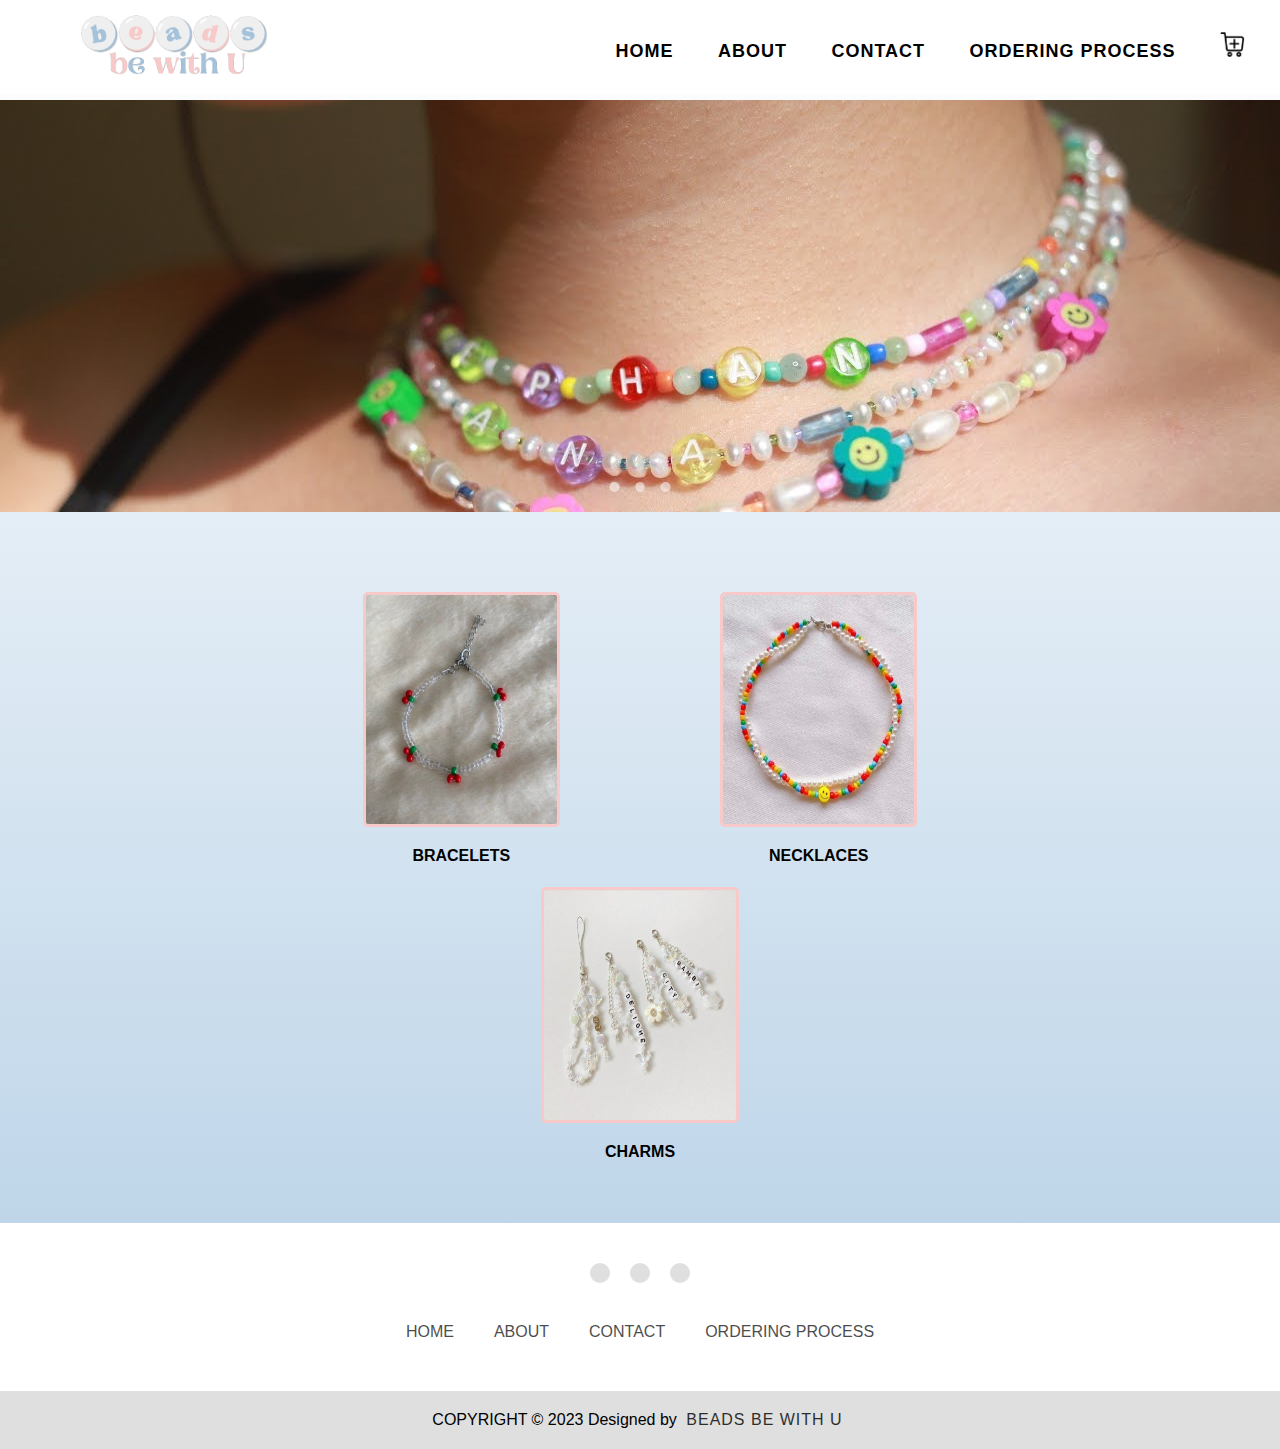
<file: index.html>
<!DOCTYPE html>
<html>
    <head>
        <meta name="viewport" content="width=device-width, initial-scale=1.0">
        <title>Beads Be with U</title>
        <link rel="icon" href="images/BU LOGO.png">
        <link rel="stylesheet" href="styles/style.css">
        <link rel="stylesheet" href="styles/navigation.css">
        <link rel="stylesheet" href="https://cdnjs.cloudflare.com/ajax/libs/font-awesome/6.4.0/css/all.min.css" 
        integrity="sha512-iecdLmaskl7CVkqkXNQ/ZH/XLlvWZOJyj7Yy7tcenmpD1ypASozpmT/E0iPtmFIB46ZmdtAc9eNBvH0H/ZpiBw==" 
        crossorigin="anonymous" referrerpolicy="no-referrer" />
        <script src="https://code.jquery.com/jquery-3.4.1.js"></script>
        <!--Script for Responsive Hamburger-->
        <script>
            $(document).ready(function(){
                $('#icon').click(function(){
                    $('ul').toggleClass('show');
                });
            });
        </script>
    </head>
    <body>
        <div class="bg-gradient">
        <section class="header">
            <nav>
                <!--Navbar-->
                    <div class="nav-container">
                        <div class="logo">
                            <a href="index.html"><img src="images/logo.png" class="center"></a>
                        </div>                        
                        <!--Nav Links-->
                        <ul class="left-side">
                            <li><a href="index.html">HOME</a></li>
                            <li><a href="about.html" >ABOUT</a></li>
                            <li><a href="contact.html" >CONTACT</a></li>
                            <li><a href="order.html">ORDERING PROCESS</a></li>
                            <li><a href="cart.html" class="right-side"><img src="images/cart-icon.png" style="height: 25px; width: 25px;"></a></li>
                        </ul>
                        <!--HAMBURGER-->
                        <label id="icon">
                            <i class="fas fa-bars"></i>
                        </label>
                    </div>
            </nav>
        </section>
        <!--Slider-->
        <section class="slide-container">
            <div class="slider-wrapper">
                <div class="slider">
                    <img id="slide-1" class="img-slider" src="images/necklace.jpg"/>
                    <img id="slide-2" class="img-slider" src="images/bracelet.jpg"/>
                    <img id="slide-3" class="img-slider" src="images/charms.jpg"/>
                </div>
                <div class="slider-nav">
                    <a href="#slide-1"></a>
                    <a href="#slide-2"></a>
                    <a href="#slide-3"></a>
                </div>
            </div>
        </section>
        <!--Shop Contents-->
        <section class="row">
            <div class="column">
                <a href="bracelets.html"><img src="images/img1.jpg" width="100%" height="100%"></a>
                <div class="text">BRACELETS</div>
            </div>
            <div class="column">
                <a href="necklaces.html"><img src="images/img2.jpg" width="100%" height="100%"></a>
                <div class="text">NECKLACES</div>
            </div>
            <div class="column">
                <a href="charms.html"><img src="images/img3.jpg" width="100%" height="100%"></a>
                <div class="text">CHARMS</div>
            </div>
        </section>        <!--Footer-->    
        <footer>
            <div class="footerContainer">
                <div class="socialIcons">
                    <a href=""><i class="fa-brands fa-facebook"></i></a>
                    <a href=""><i class="fa-brands fa-instagram"></i></a>
                    <a href=""><i class="fa-brands fa-tiktok"></i></a>
                </div>
                <div class="footerNav">
                    <ul>
                        <li><a href="home.html">HOME</a></li>
                        <li><a href="about.html">ABOUT</a></li>
                        <li><a href="contact.html">CONTACT</a></li>
                        <li><a href="order.html">ORDERING PROCESS</a></li>
    
                    </ul>
                </div>
            </div>
            <div class="footerBottom">
                <p>COPYRIGHT &copy; 2023 Designed by <span class="designer">Beads Be With U</span></p>
            </div>
            </footer>
        </div>

    </body>
</html>
</file>
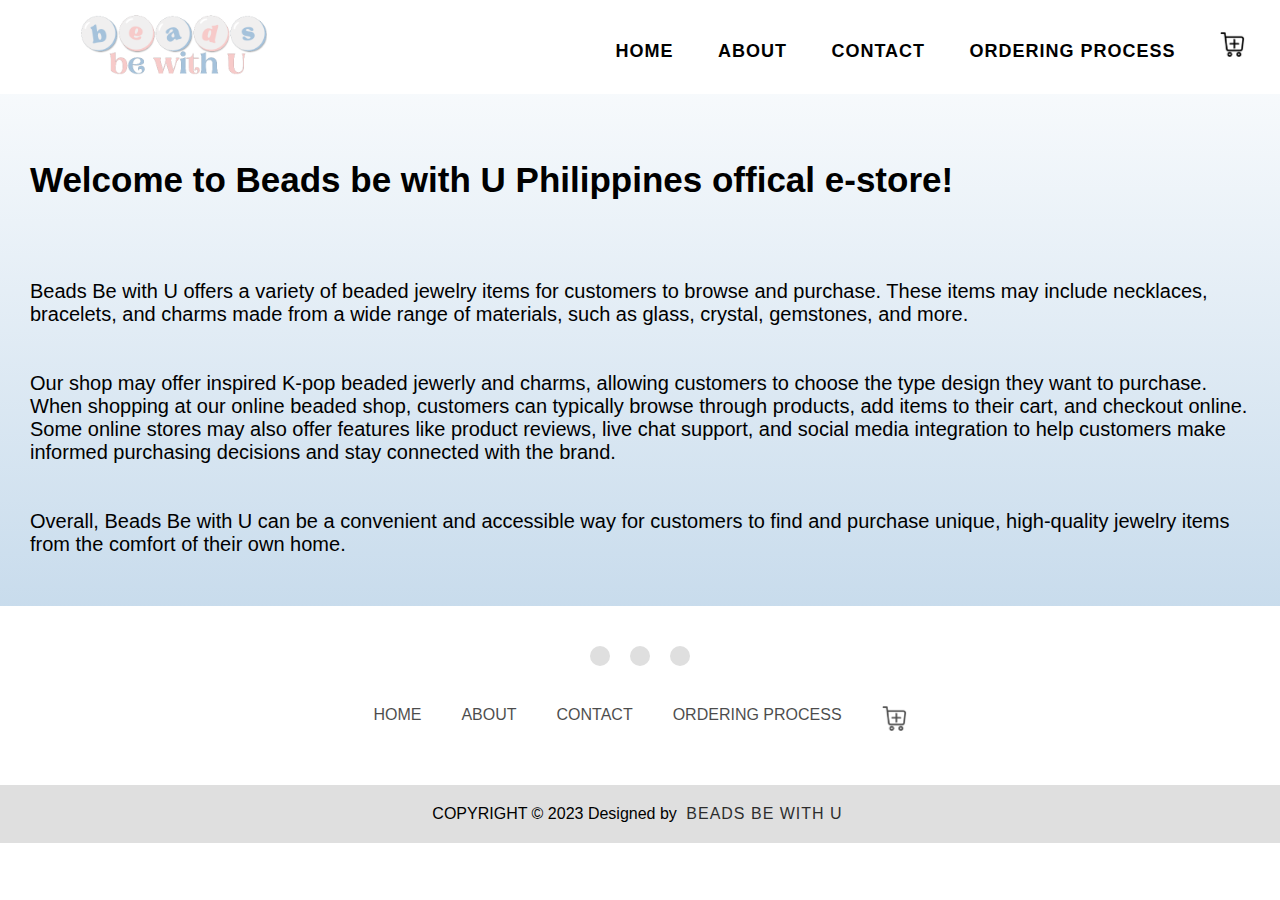
<file: about.html>
<!DOCTYPE html>
<html>
    <head>
        <meta name="viewport" content="with=device-width, initial-scale=1.0">
        <title>About Us</title>
        <link rel="icon" href="images/BU LOGO.png">
        <link rel="stylesheet" href="styles/style.css">
        <link rel="stylesheet" href="styles/about.css">
        <link rel="stylesheet" href="styles/navigation.css">
        <link href= 'https://unpkg.com/boxicons@2.1.4/css/boxicons.min.css' rel='stylesheet'>
        <link rel="stylesheet" href="https://cdnjs.cloudflare.com/ajax/libs/font-awesome/6.4.0/css/all.min.css" 
        integrity="sha512-iecdLmaskl7CVkqkXNQ/ZH/XLlvWZOJyj7Yy7tcenmpD1ypASozpmT/E0iPtmFIB46ZmdtAc9eNBvH0H/ZpiBw==" 
        crossorigin="anonymous" referrerpolicy="no-referrer" />
        <script src="https://code.jquery.com/jquery-3.4.1.js"></script>
        <!--Script for Responsive Hamburger-->
        <script>
            $(document).ready(function(){
                $('#icon').click(function(){
                    $('ul').toggleClass('show');
                });
            });
        </script>
    </head>
    <body>
        <div class="bg-gradient">
        <section class="header">
            <nav>
                <!--Navbar-->
                    <div class="nav-container">
                        <div class="logo">
                            <a href="home.html"><img src="images/logo.png" class="center"></a>
                        </div>                        
                        <!--Nav Links-->
                        <ul class="left-side">
                            <li><a href="index.html">HOME</a></li>
                            <li><a href="about.html" >ABOUT</a></li>
                            <li><a href="contact.html" >CONTACT</a></li>
                            <li><a href="order.html">ORDERING PROCESS</a></li>
                            <li><a href="cart.html" class="right-side"><img src="images/cart-icon.png" style="height: 25px; width: 25px;"></a></li>
                        </ul>
                        <!--HAMBURGER-->
                        <label id="icon">
                            <i class="fas fa-bars"></i>
                        </label>
                    </div>
            </nav>
        </section>
        <!--Descriptions-->
        <section class="intro">

            <h1>ABOUT US</h1><br><br><br>

            <div class="desc">
                <p>Welcome to Beads be with U Philippines offical e-store!</p><br><br>
            </div>
            <div class="descr">
                <p>Beads Be with U offers a variety of beaded jewelry items for customers to browse and purchase. 
                    These items may include necklaces, bracelets, and charms made from a wide range of materials, 
                    such as glass, crystal, gemstones, and more.
                    <br><br><br>
                    Our shop may offer inspired K-pop beaded jewerly and charms, 
                    allowing customers to choose the type design they want to purchase.
                    When shopping at our online beaded shop, customers can typically 
                    browse through products, add items to their cart, and checkout online. Some online stores may 
                    also offer features like product reviews, live chat support, and social media integration to 
                    help customers make informed purchasing decisions and stay connected with the brand.
                    <br><br><br>
                    Overall, Beads Be with U can be a convenient and accessible way for customers to find and 
                    purchase unique, high-quality jewelry items from the comfort of their own home.</p>
            </div>
        </section>
        
        
        <footer>
        <div class="footerContainer">
            <div class="socialIcons">
                <a href=""><i class="fa-brands fa-facebook"></i></a>
                <a href=""><i class="fa-brands fa-instagram"></i></a>
                <a href=""><i class="fa-brands fa-tiktok"></i></a>
            </div>
            <div class="footerNav">
                <ul>
                    <li><a href="home.html">HOME</a></li>
                    <li><a href="about.html">ABOUT</a></li>
                    <li><a href="contact.html">CONTACT</a></li>
                    <li><a href="order.html">ORDERING PROCESS</a></li>
                    <li><a href="cart.html" class="right-side"><img src="images/cart-icon.png" style="height: 25px; width: 25px;"></a></li>

                </ul>
            </div>
        </div>
        <div class="footerBottom">
            <p>COPYRIGHT &copy; 2023 Designed by <span class="designer">Beads Be With U</span></p>
        </div>
        </footer>
    </body>
</html>
</file>
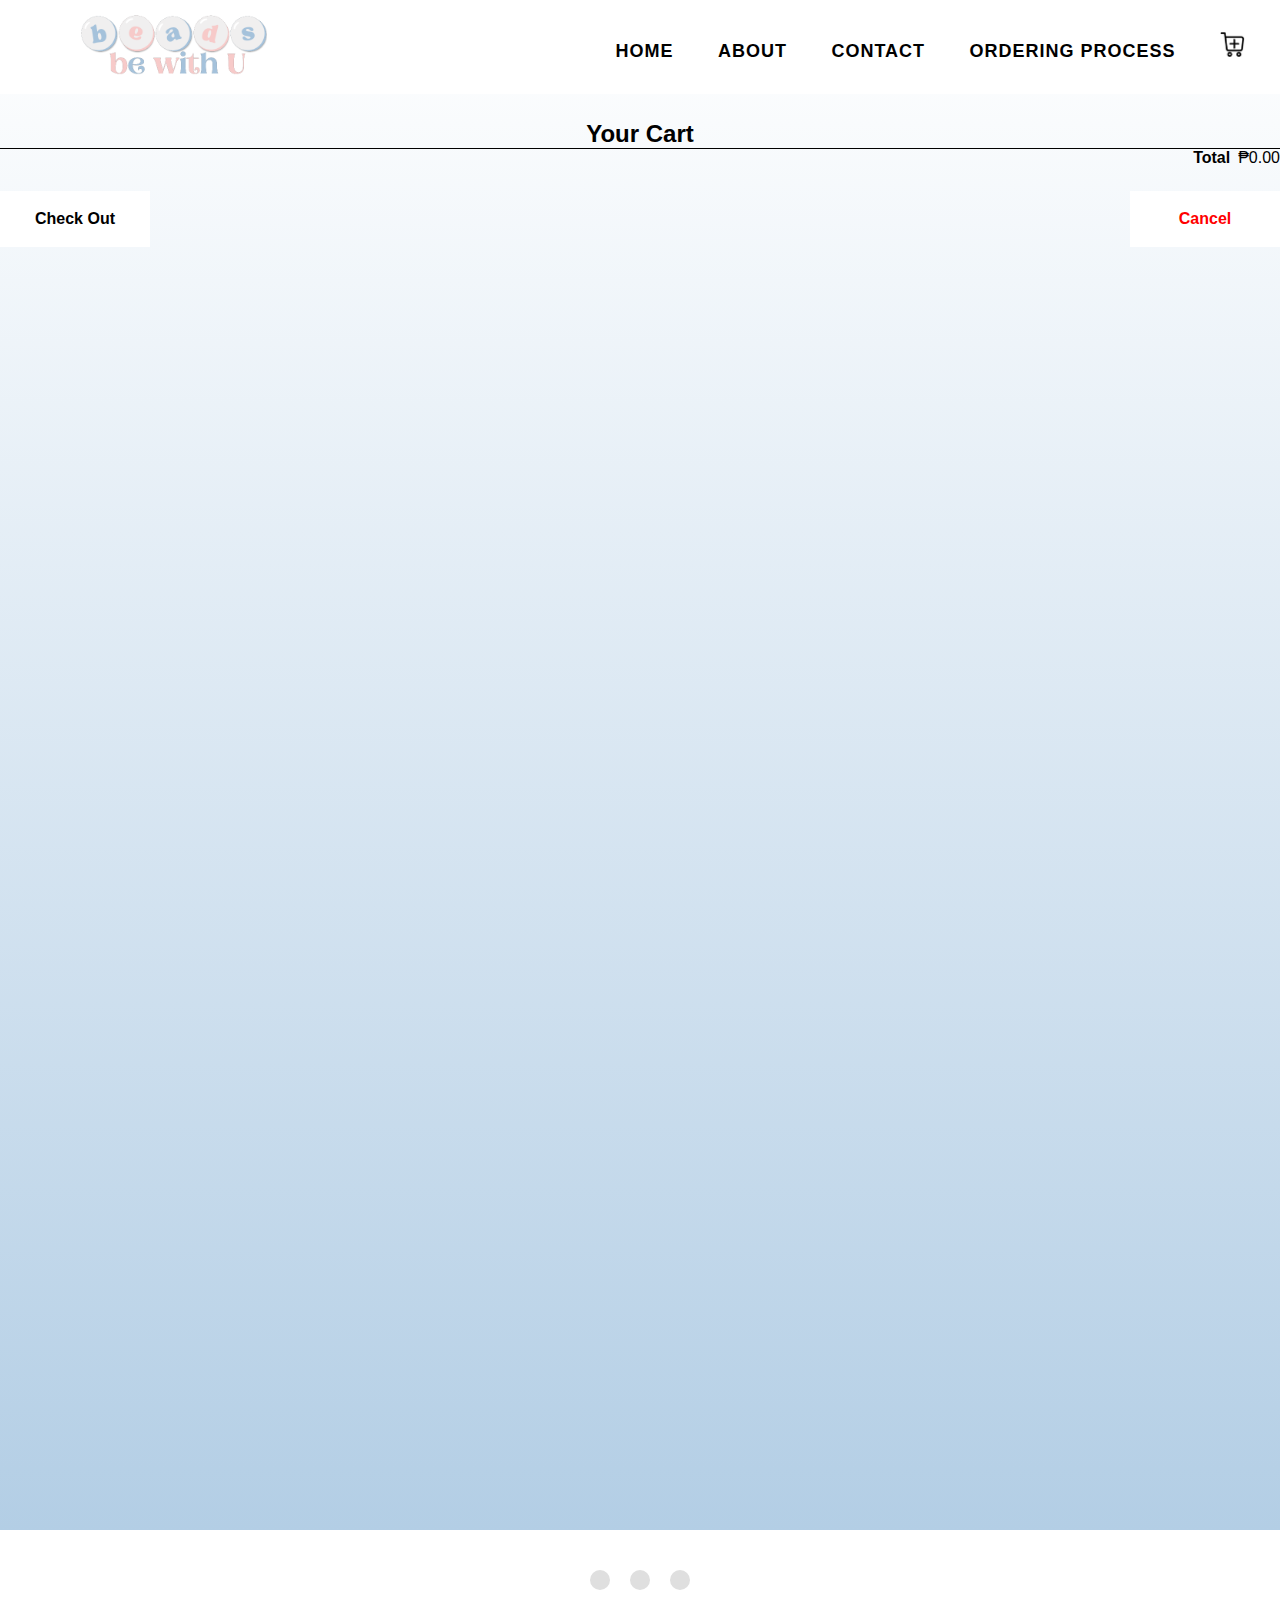
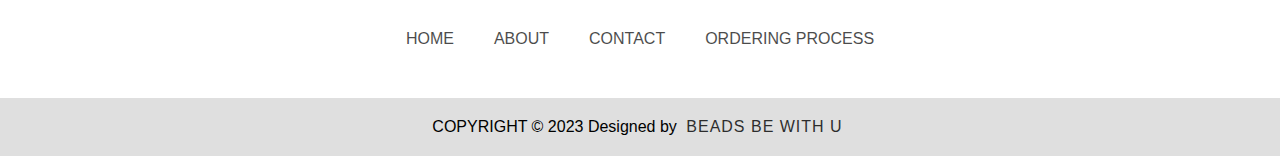
<file: cart.html>
<!DOCTYPE html>
<html>
    <head>
        <meta name="viewport" content="with=device-width, initial-scale=1.0">
        <title>Your Cart</title>
        <link rel="icon" href="images/BU LOGO.png">
        <link rel="stylesheet" href="styles/style.css">
        <link rel="stylesheet" href="styles/cart.css">
        <link rel="stylesheet" href="styles/navigation.css">
        <link href= 'https://unpkg.com/boxicons@2.1.4/css/boxicons.min.css' rel='stylesheet'>
        <link rel="stylesheet" href="https://cdnjs.cloudflare.com/ajax/libs/font-awesome/6.4.0/css/all.min.css" 
        integrity="sha512-iecdLmaskl7CVkqkXNQ/ZH/XLlvWZOJyj7Yy7tcenmpD1ypASozpmT/E0iPtmFIB46ZmdtAc9eNBvH0H/ZpiBw==" 
        crossorigin="anonymous" referrerpolicy="no-referrer" />
        <script src="https://code.jquery.com/jquery-3.4.1.js"></script>
        <!--Script for Responsive Hamburger-->
        <script>
            $(document).ready(function(){
                $('#icon').click(function(){
                    $('ul').toggleClass('show');
                });
            });
        </script>
    </head>
    <body>
        <div class="bg-gradient">
        <section class="header">
            <nav>
                <!--Navbar-->
                    <div class="nav-container">
                        <div class="logo">
                            <a href="index.html"><img src="images/logo.png" class="center"></a>
                        </div>                        
                        <!--Nav Links-->
                        <ul class="left-side">
                            <li><a href="index.html">HOME</a></li>
                            <li><a href="about.html" >ABOUT</a></li>
                            <li><a href="contact.html" >CONTACT</a></li>
                            <li><a href="order.html">ORDERING PROCESS</a></li>
                            <li><a href="cart.html" class="right-side"><img src="images/cart-icon.png" style="height: 25px; width: 25px;"></a></li>
                        </ul>
                        <!--HAMBURGER-->
                        <label id="icon">
                            <i class="fas fa-bars"></i>
                        </label>
                    </div>
            </nav>
        </section>
        <!--Shopping Cart-->
        <div class="cart">
            <h2 class="cart-title">Your Cart</h2>
            <!--Content-->
            <div class="cart-content">
                </div>  
            </div>
            <!--Total-->
            <div class="total">
                <div class="total-title">Total</div>
                <div class="total-price">₱</div>
            </div>
            <!--Buy and Cancel Button-->
                <div class="cancelbtn"><button type="button" class="cancel-btn" onclick="window.location.href='bracelets.html'">Cancel</button></div>
                <div class="buybtn"><button type="button" class="btn-buy">Check Out</button></div>
        </div>
        <!--Footer-->
        <footer>
            <div class="footerContainer">
                <div class="socialIcons">
                    <a href=""><i class="fa-brands fa-facebook"></i></a>
                    <a href=""><i class="fa-brands fa-instagram"></i></a>
                    <a href=""><i class="fa-brands fa-tiktok"></i></a>
                </div>
                <div class="footerNav">
                    <ul>
                        <li><a href="home.html">HOME</a></li>
                        <li><a href="about.html">ABOUT</a></li>
                        <li><a href="contact.html">CONTACT</a></li>
                        <li><a href="order.html">ORDERING PROCESS</a></li>
    
                    </ul>
                </div>
            </div>
            <div class="footerBottom">
                <p>COPYRIGHT &copy; 2023 Designed by <span class="designer">Beads Be With U</span></p>
            </div>
            </footer>
        <!--Link to JS-->
        <script src="js/main.js"></script>
    </body>
</html>
</file>
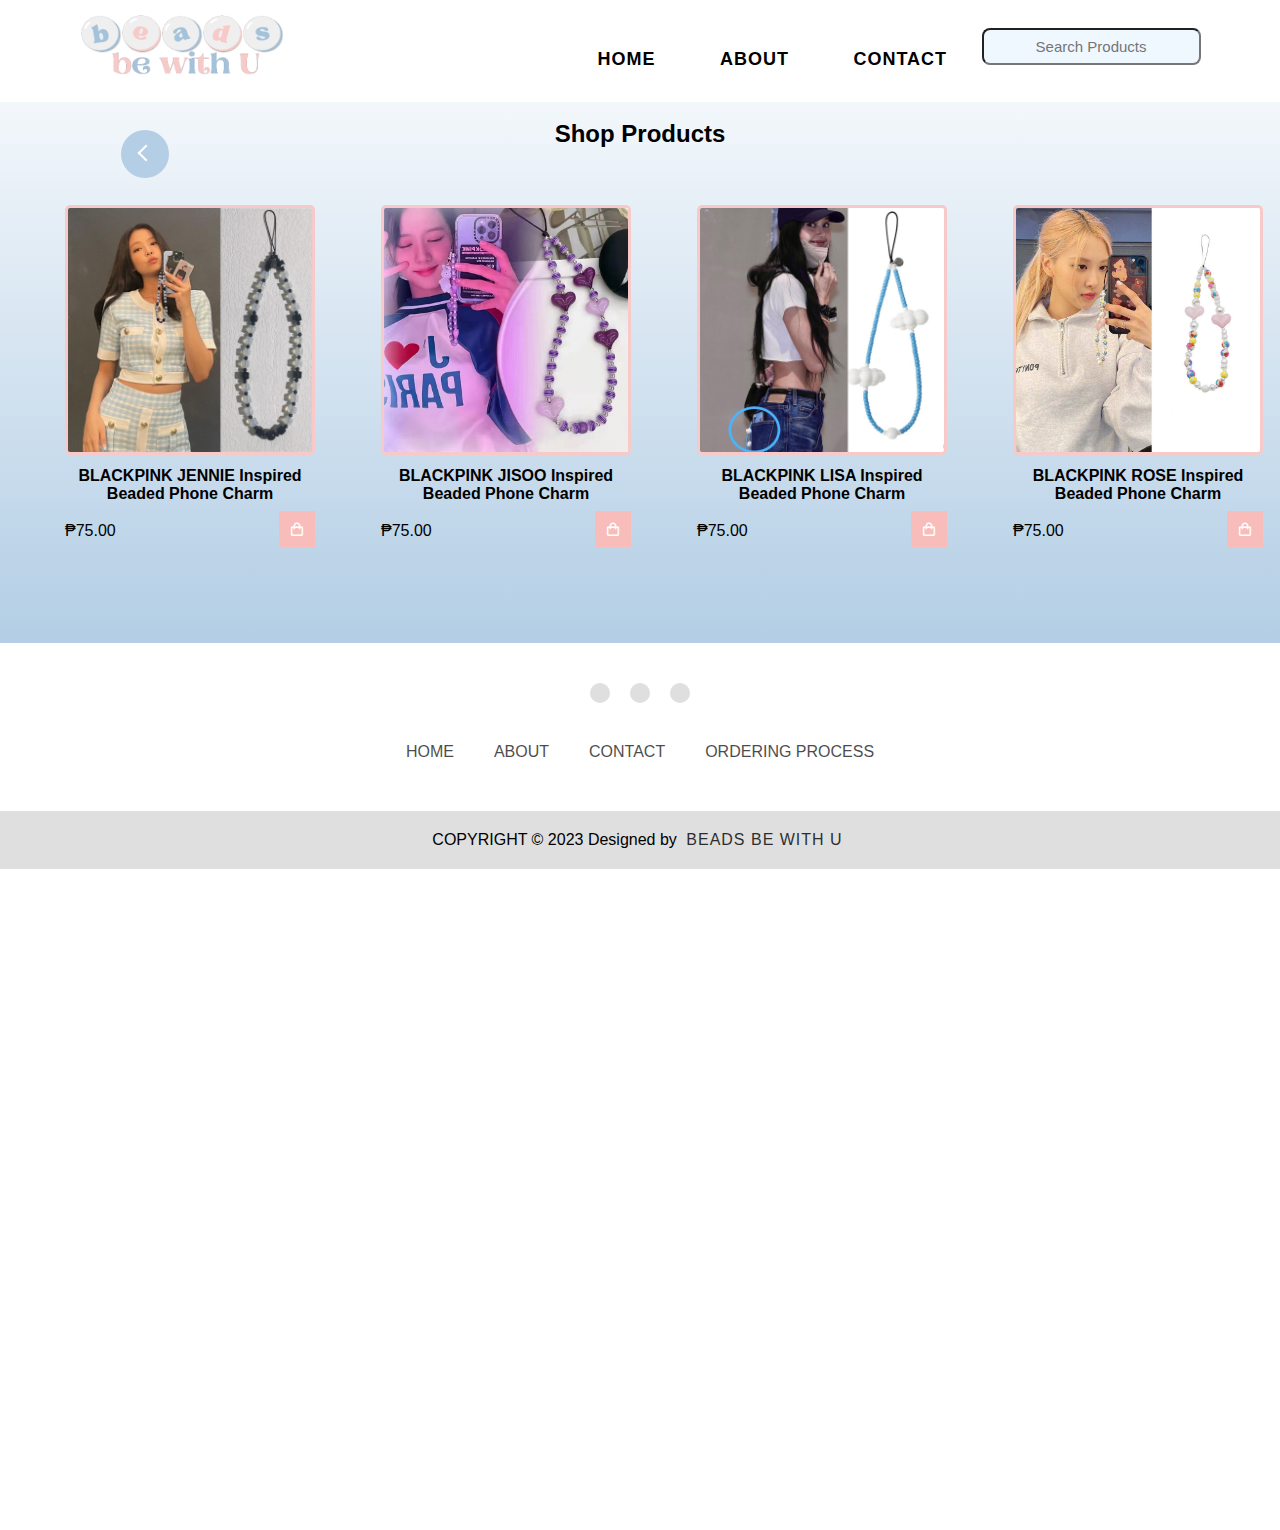
<file: charms.html>
<!DOCTYPE html>
<html>
    <head>
        <meta charset="UTF-8">
        <meta http-equiv="X-UA-Compatible" content="IE=edge">
        <meta name="viewport" content="with=device-width, initial-scale=1.0">
        <title>Charms</title>
        <link rel="icon" href="images/BU LOGO.png">
        <link rel="stylesheet" href="styles/products.css">
        <link rel="stylesheet" href="styles/navigation.css">
        <link rel="stylesheet" href="styles/cart.css">
        <link href= 'https://unpkg.com/boxicons@2.1.4/css/boxicons.min.css' rel='stylesheet'>
        <link rel="stylesheet" href="https://cdnjs.cloudflare.com/ajax/libs/font-awesome/6.4.0/css/all.min.css" 
        integrity="sha512-iecdLmaskl7CVkqkXNQ/ZH/XLlvWZOJyj7Yy7tcenmpD1ypASozpmT/E0iPtmFIB46ZmdtAc9eNBvH0H/ZpiBw==" 
        crossorigin="anonymous" referrerpolicy="no-referrer" />
        <script src="https://code.jquery.com/jquery-3.4.1.js"></script>
        <script>
            $(document).ready(function(){
                $('#icon').click(function(){
                    $('ul').toggleClass('show');
                });
            });
        </script>
    </head>
    <body>
        <!--Header-->
        <div class="bg-gradient">
        
        <!--Cart-->
        
        <!--Shop product-->
        <section class="shop-container">
            <header class="header">
                <nav>
                    <div class="nav-container">

                        <div class="logo">
                            <a href="index.html"><img src="images/logo.png" class="center"></a>
                        </div>                        

                        <ul class="left-side">
                            <li><a href="index.html">HOME</a></li>
                            <li><a href="about.html" >ABOUT</a></li>
                            <li><a href="contact.html" >CONTACT</a></li>                                
                            <li><input type="text" placeholder="Search Products" class="search-me" id="find" onkeyup="search()"></li>
                            <li><a class="right-side cart-toggle" onclick="toggleCart()"><i class="fa fa-shopping-cart"></i></a></li>
                        </ul>
                
                        
                        <label id="icon">
                            <i class="fas fa-bars"></i>
                        </label>
                    </div>
            </nav>
            </header>

            <div class="container">
                <form action="index.html">
                    <button>
                        <span class="circle">
                            <span class="icon arrow"></span>
                        </span>
                    </button>
                </form>
                <h2 class="section-title">Shop Products</h2>
            </div>
            
            <div class="shop-content">
                <!--product 1-->
                    <div class="column">
                        <img src="images/BLACKPINK JENNIE.jpg" class="img-front">
                        <img src="images/jennie charm.jpg" class="img-back">
                        <h2 class="product-title">BLACKPINK JENNIE Inspired Beaded Phone Charm</h2>
                        <span class="price">₱75.00</span>
                        <i class="bx bx-shopping-bag add-cart" id="cart-icon"></i>
                    </div>
                    <div class="column">
                        <img src="images/BLACKPINK JISOO.jpg" class="img-front">
                        <img src="images/jisoo charm.jpg" class="img-back">
                        <h2 class="product-title">BLACKPINK JISOO Inspired Beaded Phone Charm</h2>
                        <span class="price">₱75.00</span>
                        <i class="bx bx-shopping-bag add-cart" id="cart-icon"></i>
                    </div>
                    <div class="column">
                        <img src="images/BLACKPINK LISA.jpg" class="img-front">
                        <img src="images/lisa charm.jpg" class="img-back">
                        <h2 class="product-title">BLACKPINK LISA Inspired Beaded Phone Charm</h2>
                        <span class="price">₱75.00</span>
                        <i class="bx bx-shopping-bag add-cart" id="cart-icon"></i>
                    </div>
                    <div class="column">
                        <img src="images/BLACKPINK ROSE.jpg" class="img-front">
                        <img src="images/rose charm.jpg" class="img-back">
                        <h2 class="product-title">BLACKPINK ROSE Inspired Beaded Phone Charm</h2>
                        <span class="price">₱75.00</span>
                        <i class="bx bx-shopping-bag add-cart" id="cart-icon"></i>
                    </div>
                </div>
            </div>
        </section>

        <div class="overlay" id="cartyarn">
            <div class="content">
              <!-- your content here -->
              <h2 class="cart-title">Your Cart</h2>
                <!--Content-->
                <div class="cart-content">
                    <div class="cart-box">
                       
                        <div class="detail-box">
                            <div class="cart-product-title"></div>
                            <div class="cart-price"></div>
                           
                        </div>
                        <!--Remove Cart-->
                    
                    </div>  
                </div>
                <!--Total-->
                <div class="total">
                    <div class="total-title"></div>
                    <div class="total-price"></div>
                </div>
                <!--Buy and Cancel Button-->
                <div class="cancelbtn"><button type="button" class="cancel-btn" onclick="window.location.href='charms.html'">Cancel</button></div>
                <div class="buybtn"><button type="button" class="btn-buy">Check Out</button></div>
            </div> 
            </div>
            
        <!--Footer-->
        <footer>
            <div class="footerContainer">
                <div class="socialIcons">
                    <a href=""><i class="fa-brands fa-facebook"></i></a>
                    <a href=""><i class="fa-brands fa-instagram"></i></a>
                    <a href=""><i class="fa-brands fa-tiktok"></i></a>
                </div>
                <div class="footerNav">
                    <ul>
                        <li><a href="home.html">HOME</a></li>
                        <li><a href="about.html">ABOUT</a></li>
                        <li><a href="contact.html">CONTACT</a></li>
                        <li><a href="order.html">ORDERING PROCESS</a></li>
    
                    </ul>
                </div>
            </div>
            <div class="footerBottom">
                <p>COPYRIGHT &copy; 2023 Designed by <span class="designer">Beads Be With U</span></p>
            </div>
            </footer>

        <!--Link to JS-->
        <script src="js/main.js"></script>
    </body>
</html>
</file>
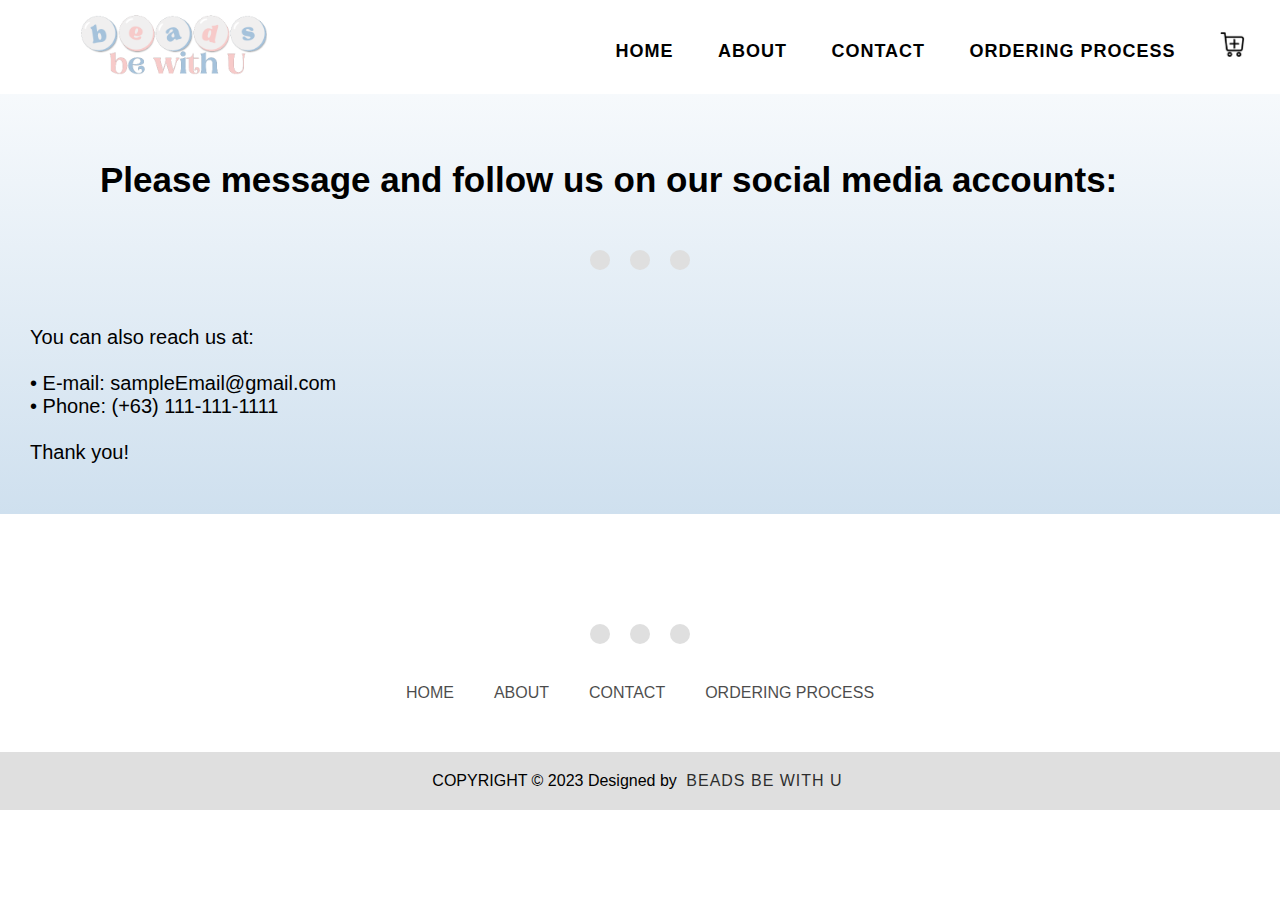
<file: contact.html>
<!DOCTYPE html>
<html>
    <head>
        <meta name="viewport" content="with=device-width, initial-scale=1.0">
        <title>About Us</title>
        <link rel="icon" href="images/BU LOGO.png">
        <link rel="stylesheet" href="styles/style.css">
        <link rel="stylesheet" href="styles/navigation.css">
        <link rel="stylesheet" href="styles/about.css">
        <link rel="stylesheet" href="styles/contact.css">
        <link href= 'https://unpkg.com/boxicons@2.1.4/css/boxicons.min.css' rel='stylesheet'>
        <link rel="stylesheet" href="https://cdnjs.cloudflare.com/ajax/libs/font-awesome/6.4.0/css/all.min.css" 
        integrity="sha512-iecdLmaskl7CVkqkXNQ/ZH/XLlvWZOJyj7Yy7tcenmpD1ypASozpmT/E0iPtmFIB46ZmdtAc9eNBvH0H/ZpiBw==" 
        crossorigin="anonymous" referrerpolicy="no-referrer" />
        <script src="https://code.jquery.com/jquery-3.4.1.js"></script>
        <!--Script for Responsive Hamburger-->
        <script>
            $(document).ready(function(){
                $('#icon').click(function(){
                    $('ul').toggleClass('show');
                });
            });
        </script>
    </head>
    <body>
        <div class="bg-gradient">
        <section class="header">
            <nav>
                <!--Navbar-->
                    <div class="nav-container">
                        <div class="logo">
                            <a href="index.html"><img src="images/logo.png" class="center"></a>
                        </div>                        
                        <!--Nav Links-->
                        <ul class="left-side">
                            <li><a href="index.html">HOME</a></li>
                            <li><a href="about.html" >ABOUT</a></li>
                            <li><a href="contact.html" >CONTACT</a></li>
                            <li><a href="order.html">ORDERING PROCESS</a></li>
                            <li><a href="cart.html" class="right-side"><img src="images/cart-icon.png" style="height: 25px; width: 25px;"></a></li>
                        </ul>
                        <!--HAMBURGER-->
                        <label id="icon">
                            <i class="fas fa-bars"></i>
                        </label>
                    </div>
            </nav>
        </section>

        <section class="intro">
            <h1>CONTACT US</h1><br><br><br>
        </section>
        <div class="desc">
            <p>Please message and follow us on our social media accounts:</p><br>
        </div>
        <div class="descr">
            <div class="socialIcons">
                <a href=""><i class="fa-brands fa-facebook"></i></a>
                <a href=""><i class="fa-brands fa-instagram"></i></a>
                <a href=""><i class="fa-brands fa-tiktok"></i></a>
            </div>
            <br><br> <p>You can also reach us at: <br><br>
                <ul>
                •  E-mail: sampleEmail@gmail.com<br>
                •  Phone: (+63) 111-111-1111<br><br>
                </ul>
                Thank you!
            </p>
        </div>
                <!--Footer-->
                <footer>
                    <div class="footerContainer">
                        <div class="socialIcons">
                            <a href=""><i class="fa-brands fa-facebook"></i></a>
                            <a href=""><i class="fa-brands fa-instagram"></i></a>
                            <a href=""><i class="fa-brands fa-tiktok"></i></a>
                        </div>
                        <div class="footerNav">
                            <ul>
                                <li><a href="home.html">HOME</a></li>
                                <li><a href="about.html">ABOUT</a></li>
                                <li><a href="contact.html">CONTACT</a></li>
                                <li><a href="order.html">ORDERING PROCESS</a></li>
            
                            </ul>
                        </div>
                    </div>
                    <div class="footerBottom">
                        <p>COPYRIGHT &copy; 2023 Designed by <span class="designer">Beads Be With U</span></p>
                    </div>
                    </footer>
    </body>
</html>
</file>
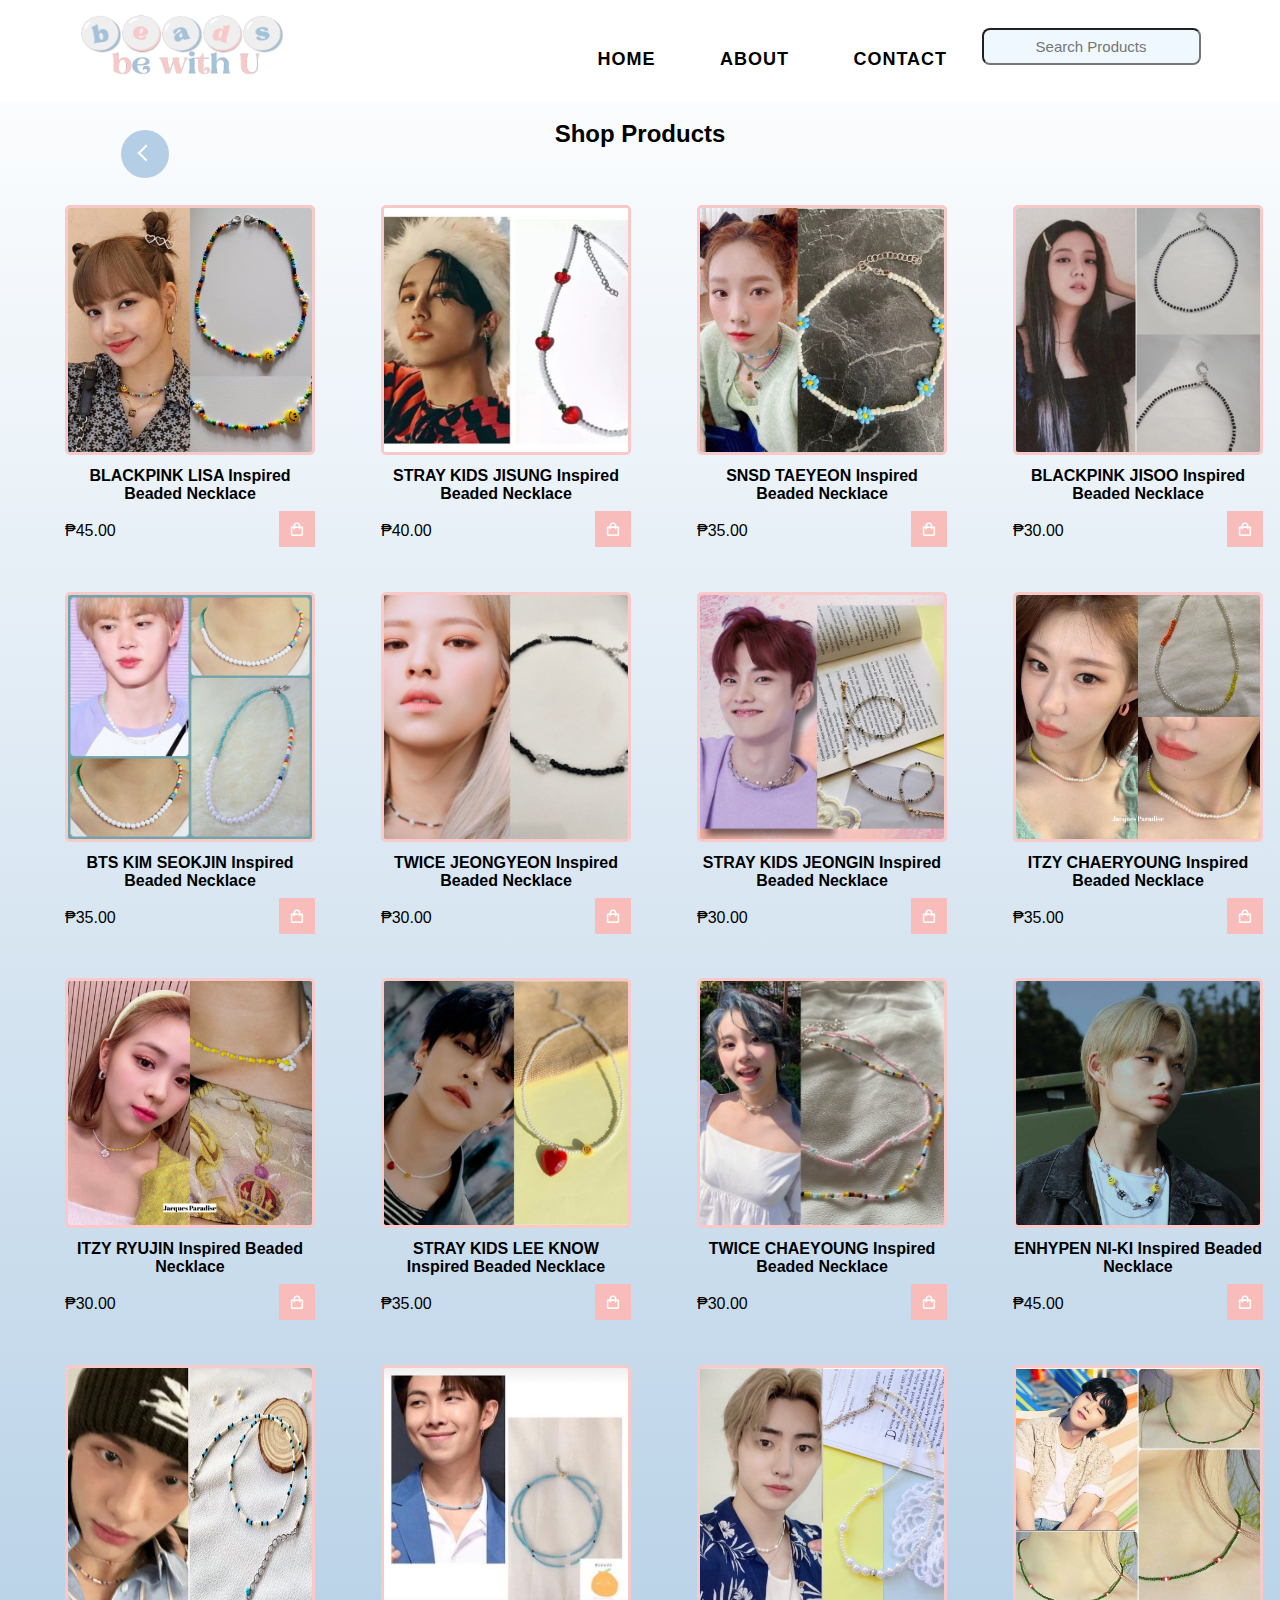
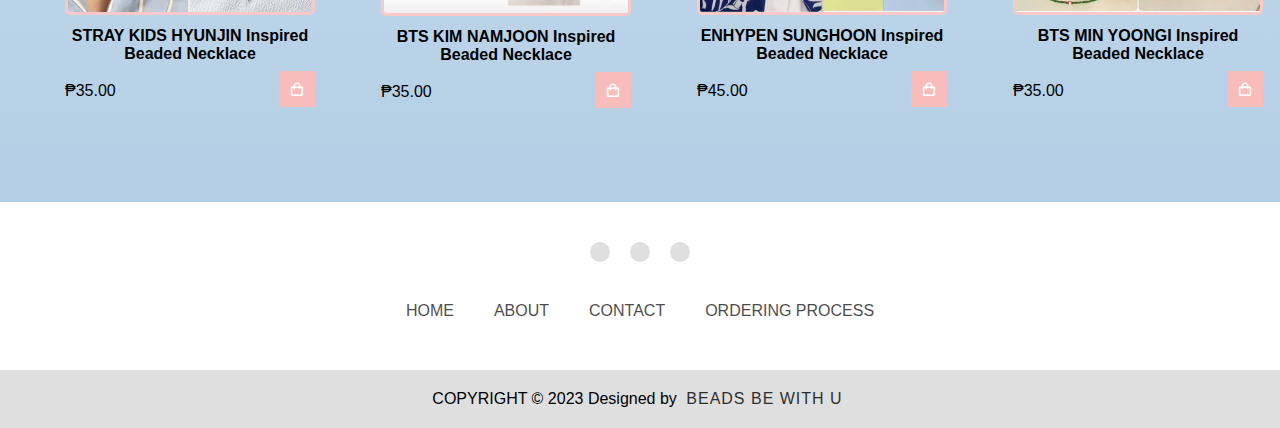
<file: necklaces.html>
<!DOCTYPE html>
<html>
    <head>
        <meta charset="UTF-8">
        <meta http-equiv="X-UA-Compatible" content="IE=edge">
        <meta name="viewport" content="with=device-width, initial-scale=1.0">
        <title>Necklaces</title>
        <link rel="icon" href="images/BU LOGO.png">
        <link rel="stylesheet" href="styles/products.css">
        <link rel="stylesheet" href="styles/navigation.css">
        <link rel="stylesheet" href="styles/cart.css">
        <link href= 'https://unpkg.com/boxicons@2.1.4/css/boxicons.min.css' rel='stylesheet'>
        <link rel="stylesheet" href="https://cdnjs.cloudflare.com/ajax/libs/font-awesome/6.4.0/css/all.min.css" 
        integrity="sha512-iecdLmaskl7CVkqkXNQ/ZH/XLlvWZOJyj7Yy7tcenmpD1ypASozpmT/E0iPtmFIB46ZmdtAc9eNBvH0H/ZpiBw==" 
        crossorigin="anonymous" referrerpolicy="no-referrer" />
        <script src="https://code.jquery.com/jquery-3.4.1.js"></script>
        <script>
            $(document).ready(function(){
                $('#icon').click(function(){
                    $('ul').toggleClass('show');
                });
            });
        </script>
    </head>
    <body>
        <!--Header-->
        <div class="bg-gradient">
        
        <!--Cart-->
        
        <!--Shop product-->
        <section class="shop-container">
            <header class="header">
                <nav>
                    <div class="nav-container">

                        <div class="logo">
                            <a href="index.html"><img src="images/logo.png" class="center"></a>
                        </div>                        

                        <ul class="left-side">
                            <li><a href="index.html">HOME</a></li>
                            <li><a href="about.html" >ABOUT</a></li>
                            <li><a href="contact.html" >CONTACT</a></li>                                
                            <li><input type="text" placeholder="Search Products" class="search-me" id="find" onkeyup="search()"></li>
                            <li><a class="right-side cart-toggle" onclick="toggleCart()"><i class="fa fa-shopping-cart"></i></a></li>
                        </ul>
                
                        
                        <label id="icon">
                            <i class="fas fa-bars"></i>
                        </label>
                    </div>
            </nav>
            </header>

            <div class="container">
                <form action="index.html">
                    <button>
                        <span class="circle">
                            <span class="icon arrow"></span>
                        </span>
                    </button>
                </form>
                <h2 class="section-title">Shop Products</h2>
            </div>
            
            <div class="shop-content">
                <!--product 1-->
                    <div class="column">
                        <img src="images/BLACKPINK LISA Inspired Beaded Necklace.jpg" class="img-front">
                        <img src="images/lisa necklace.jpg" class="img-back">
                        <h2 class="product-title">BLACKPINK LISA Inspired Beaded Necklace</h2>
                        <span class="price">₱45.00</span>
                        <i class="bx bx-shopping-bag add-cart" id="cart-icon"></i>
                    </div>
                    <div class="column">
                        <img src="images/STRAY KIDS JISUNG.jpg" class="img-front">
                        <img src="images/jisung necklace.jpg" class="img-back">
                        <h2 class="product-title">STRAY KIDS JISUNG Inspired Beaded Necklace</h2>
                        <span class="price">₱40.00</span>
                        <i class="bx bx-shopping-bag add-cart" id="cart-icon"></i>
                    </div>
                    <div class="column">
                        <img src="images/TAEYEON Beaded Necklace TAEYEON Inspired Beaded Flower Choker - Etsy.jpg" class="img-front">
                        <img src="images/snsd taeyeon.jpg" class="img-back">
                        <h2 class="product-title">SNSD TAEYEON Inspired Beaded Necklace</h2>
                        <span class="price">₱35.00</span>
                        <i class="bx bx-shopping-bag add-cart" id="cart-icon"></i>
                    </div>
                    <div class="column">
                        <img src="images/BLACKPINK JISOO Inspired Beaded Necklace.jpg" class="img-front">
                        <img src="images/jisoo necklace.jpg" class="img-back">
                        <h2 class="product-title">BLACKPINK JISOO Inspired Beaded Necklace</h2>
                        <span class="price">₱30.00</span>
                        <i class="bx bx-shopping-bag add-cart" id="cart-icon"></i>
                    </div>
                <!--product 2-->
                    <div class="column">
                        <img src="images/BTS JIN.jpg" class="img-front">
                        <img src="images/bts jin necklace.jpg" class="img-back">
                        <h2 class="product-title">BTS KIM SEOKJIN Inspired Beaded Necklace</h2>
                        <span class="price">₱35.00</span>
                        <i class="bx bx-shopping-bag add-cart" id="cart-icon"></i>
                    </div>
                    <div class="column">
                        <img src="images/TWICE JEONGYEON Inspired Beaded Necklace, JEONGYEON Inspired Beaded Flower Choker Necklace, Kpop Jewelry.jpg" class="img-front">
                        <img src="images/twice jeongyeon necklace.jpg" class="img-back">
                        <h2 class="product-title">TWICE JEONGYEON Inspired Beaded Necklace</h2>
                        <span class="price">₱30.00</span>
                        <i class="bx bx-shopping-bag add-cart" id="cart-icon"></i>
                    </div>
                    <div class="column">
                        <img src="images/STRAY KIDS JONGIN.jpg" class="img-front">
                        <img src="images/jongin necklace.jpg" class="img-back">
                        <h2 class="product-title">STRAY KIDS JEONGIN Inspired Beaded Necklace</h2>
                        <span class="price">₱30.00</span>
                        <i class="bx bx-shopping-bag add-cart" id="cart-icon"></i>
                    </div>
                    <div class="column">
                        <img src="images/ITZY CHAER.jpg" class="img-front">
                        <img src="images/itzy chaer necklace.jpg" class="img-back">
                        <h2 class="product-title">ITZY CHAERYOUNG Inspired Beaded Necklace</h2>
                        <span class="price">₱35.00</span>
                        <i class="bx bx-shopping-bag add-cart" id="cart-icon"></i>
                    </div>
                <!--product 3-->
                    <div class="column">
                        <img src="images/ITZY RYUJIN.jpg" class="img-front">
                        <img src="images/itzy ryujin necklace.jpg" class="img-back">
                        <h2 class="product-title">ITZY RYUJIN Inspired Beaded Necklace</h2>
                        <span class="price">₱30.00</span>
                        <i class="bx bx-shopping-bag add-cart" id="cart-icon"></i>
                    </div>
                    <div class="column">
                        <img src="images/STRAY KIDS LEE KNOW.jpg" class="img-front">
                        <img src="images/lee know necklace.jpg" class="img-back">
                        <h2 class="product-title">STRAY KIDS LEE KNOW Inspired Beaded Necklace</h2>
                        <span class="price">₱35.00</span>
                        <i class="bx bx-shopping-bag add-cart" id="cart-icon"></i>
                    </div>

                    <div class="column">
                        <img src="images/twice chae.jpg" class="img-front">
                        <img src="images/twice chae necklace.jpg" class="img-back">
                        <h2 class="product-title">TWICE CHAEYOUNG Inspired Beaded Necklace</h2>
                        <span class="price">₱30.00</span>
                        <i class="bx bx-shopping-bag add-cart" id="cart-icon"></i>
                    </div>                    
                    <div class="column">
                        <img src="images/enha niki.jpg" class="img-front">
                        <img src="images/enha niki necklace.jpg" class="img-back">
                        <h2 class="product-title">ENHYPEN NI-KI Inspired Beaded Necklace</h2>
                        <span class="price">₱45.00</span>
                        <i class="bx bx-shopping-bag add-cart" id="cart-icon"></i>
                    </div>
                <!--product 4-->
                    <div class="column">
                        <img src="images/STRAY KIDS HYUNJIN.jpg" class="img-front">
                        <img src="images/hyunjin necklace.jpg" class="img-back">
                        <h2 class="product-title">STRAY KIDS HYUNJIN Inspired Beaded Necklace</h2>
                        <span class="price">₱35.00</span>
                        <i class="bx bx-shopping-bag add-cart" id="cart-icon"></i>
                    </div>
                    <div class="column">
                        <img src="images/BTS NAMJOON.jpg" class="img-front">
                        <img src="images/bts rm.jpg" class="img-back">
                        <h2 class="product-title">BTS KIM NAMJOON Inspired Beaded Necklace</h2>
                        <span class="price">₱35.00</span>
                        <i class="bx bx-shopping-bag add-cart" id="cart-icon"></i>
                    </div>
                    <div class="column">
                        <img src="images/enha hoon.jpg" class="img-front">
                        <img src="images/enha hoon necklace.jpg" class="img-back">
                        <h2 class="product-title">ENHYPEN SUNGHOON Inspired Beaded Necklace</h2>
                        <span class="price">₱45.00</span>
                        <i class="bx bx-shopping-bag add-cart" id="cart-icon"></i>
                    </div>
                    <div class="column">
                        <img src="images/BTS SUGA.jpg" class="img-front">
                        <img src="images/bts suga necklace.jpg" class="img-back">
                        <h2 class="product-title">BTS MIN YOONGI Inspired Beaded Necklace</h2>
                        <span class="price">₱35.00</span>
                        <i class="bx bx-shopping-bag add-cart" id="cart-icon"></i>
                    </div>
                </div>
            </div>
        </section>

        <div class="overlay" id="cartyarn">
            <div class="content">
              <!-- your content here -->
              <h2 class="cart-title">Your Cart</h2>
                <!--Content-->
                <div class="cart-content">
                    <div class="cart-box">
                       
                        <div class="detail-box">
                            <div class="cart-product-title"></div>
                            <div class="cart-price"></div>
                           
                        </div>
                        <!--Remove Cart-->
                    
                    </div>  
                </div>
                <!--Total-->
                <div class="total">
                    <div class="total-title"></div>
                    <div class="total-price"></div>
                </div>
                <!--Buy and Cancel Button-->
                <div class="cancelbtn"><button type="button" class="cancel-btn" onclick="window.location.href='necklaces.html'">Cancel</button></div>
                <div class="buybtn"><button type="button" class="btn-buy">Check Out</button></div>
            </div> 
            </div>
            
        <!--Footer-->
        <footer>
            <div class="footerContainer">
                <div class="socialIcons">
                    <a href=""><i class="fa-brands fa-facebook"></i></a>
                    <a href=""><i class="fa-brands fa-instagram"></i></a>
                    <a href=""><i class="fa-brands fa-tiktok"></i></a>
                </div>
                <div class="footerNav">
                    <ul>
                        <li><a href="home.html">HOME</a></li>
                        <li><a href="about.html">ABOUT</a></li>
                        <li><a href="contact.html">CONTACT</a></li>
                        <li><a href="order.html">ORDERING PROCESS</a></li>
    
                    </ul>
                </div>
            </div>
            <div class="footerBottom">
                <p>COPYRIGHT &copy; 2023 Designed by <span class="designer">Beads Be With U</span></p>
            </div>
            </footer>
        
        <!--Link to JS-->
        <script src="js/main.js"></script>
    </body>
</html>
</file>
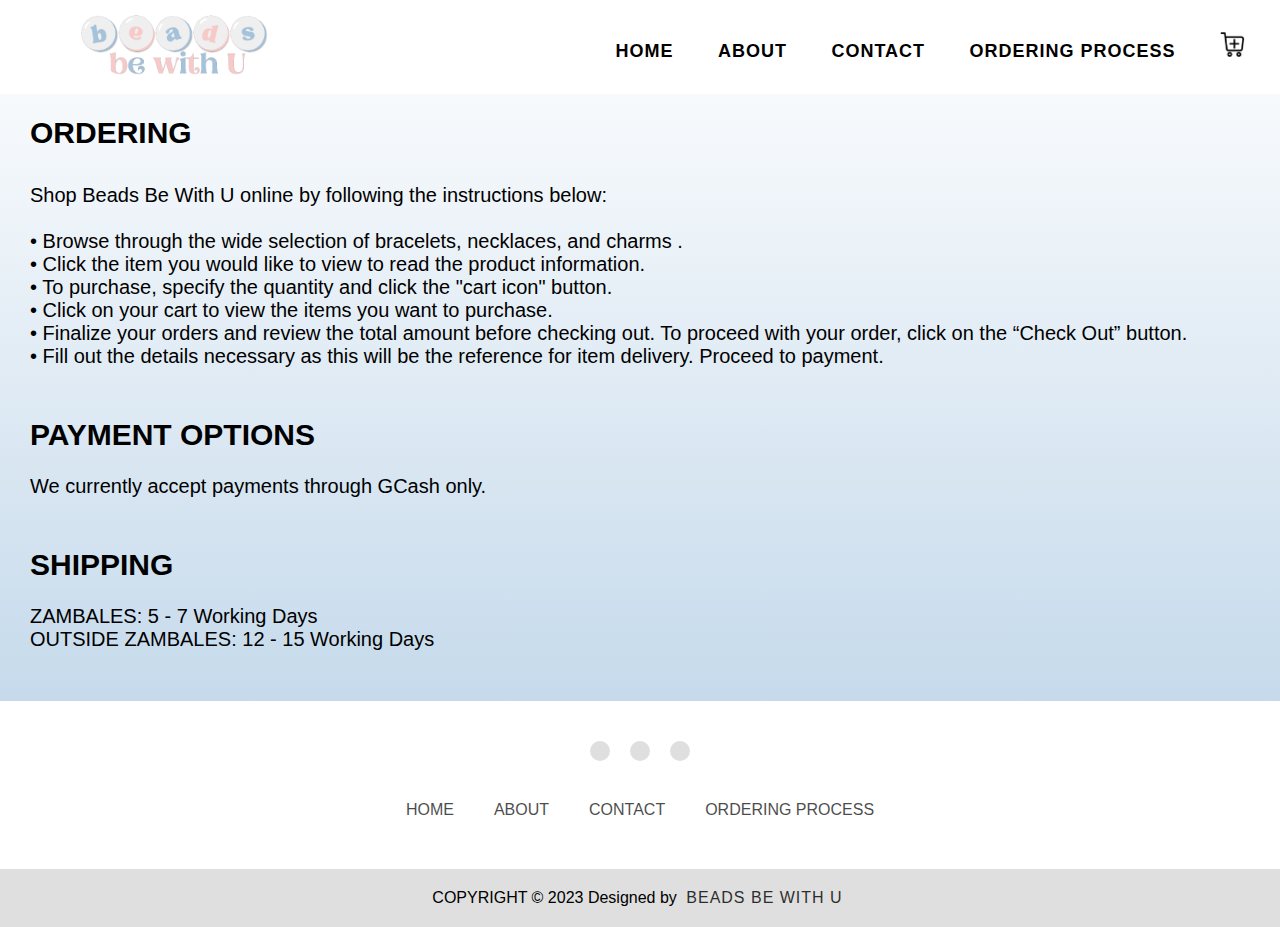
<file: order.html>
<!DOCTYPE html>
<html>
    <head>
        <meta name="viewport" content="with=device-width, initial-scale=1.0">
        <title>Ordering Process</title>
        <link rel="icon" href="images/BU LOGO.png">
        <link rel="stylesheet" href="styles/style.css">
        <link rel="stylesheet" href="styles/about.css">
        <link rel="stylesheet" href="styles/navigation.css">
        <link rel="stylesheet" href="styles/order.css">
        <link href= 'https://unpkg.com/boxicons@2.1.4/css/boxicons.min.css' rel='stylesheet'>
        <link rel="stylesheet" href="https://cdnjs.cloudflare.com/ajax/libs/font-awesome/6.4.0/css/all.min.css" 
        integrity="sha512-iecdLmaskl7CVkqkXNQ/ZH/XLlvWZOJyj7Yy7tcenmpD1ypASozpmT/E0iPtmFIB46ZmdtAc9eNBvH0H/ZpiBw==" 
        crossorigin="anonymous" referrerpolicy="no-referrer" />
        <script src="https://code.jquery.com/jquery-3.4.1.js"></script>
        <!--Script for Responsive Hamburger-->
        <script>
            $(document).ready(function(){
                $('#icon').click(function(){
                    $('ul').toggleClass('show');
                });
            });
        </script>
    </head>
    <body>
        <div class="bg-gradient">
        <section class="header">
            <nav>
                <!--Navbar-->
                    <div class="nav-container">
                        <div class="logo">
                            <a href="index.html"><img src="images/logo.png" class="center"></a>
                        </div>                        
                        <!--Nav Links-->
                        <ul class="left-side">
                            <li><a href="index.html">HOME</a></li>
                            <li><a href="about.html" >ABOUT</a></li>
                            <li><a href="contact.html" >CONTACT</a></li>
                            <li><a href="order.html">ORDERING PROCESS</a></li>
                            <li><a href="cart.html" class="right-side"><img src="images/cart-icon.png" style="height: 25px; width: 25px;"></a></li>
                        </ul>
                        <!--HAMBURGER-->
                        <label id="icon">
                            <i class="fas fa-bars"></i>
                        </label>
                    </div>
            </nav>
        </section>

        <section class="intro">
            <h1>ORDERING PROCESS</h1><br>
        </section>
        <div class="desc">
            <p>ORDERING</p><br>
        </div>
        <div class="descr">
            <p>Shop Beads Be With U online by following the instructions below:
                <br><br>
                <ul>
                    •  Browse through the wide selection of bracelets, necklaces, and charms .<br>
                    •  Click the item you would like to view to read the product information.<br>
                    •  To purchase, specify the quantity and click the "cart icon" button.<br>
                    •  Click on your cart to view the items you want to purchase.<br>
                    •  Finalize your orders and review the total amount before checking out. To proceed with your order, click on the “Check Out” button.<br>
                    •  Fill out the details necessary as this will be the reference for item delivery. Proceed to payment.
                </ul>
            </p>
        </div>
        <div class="descr">
            <h2>PAYMENT OPTIONS</h2><br>
            <p>We currently accept payments through GCash only.</p>
        </div>
        <div class="descr">
            <h2>SHIPPING</h2><br>
            <p>ZAMBALES: 5 - 7 Working Days<br>
                OUTSIDE ZAMBALES: 12 - 15 Working Days</p>
        </div>
        <!--Footer-->    
        <footer>
        <div class="footerContainer">
            <div class="socialIcons">
                <a href=""><i class="fa-brands fa-facebook"></i></a>
                <a href=""><i class="fa-brands fa-instagram"></i></a>
                <a href=""><i class="fa-brands fa-tiktok"></i></a>
            </div>
            <div class="footerNav">
                <ul>
                    <li><a href="home.html">HOME</a></li>
                    <li><a href="about.html">ABOUT</a></li>
                    <li><a href="contact.html">CONTACT</a></li>
                    <li><a href="order.html">ORDERING PROCESS</a></li>

                </ul>
            </div>
        </div>
        <div class="footerBottom">
            <p>COPYRIGHT &copy; 2023 Designed by <span class="designer">Beads Be With U</span></p>
        </div>
        </footer>
    </body>
</html>
</file>
<file: styles/style.css>
* {
    margin: 0;
    padding: 0;
    box-sizing: border-box;
    font-family: 'Trebuchet MS', 'Lucida Sans Unicode', 'Lucida Grande', 'Lucida Sans', Arial, sans-serif;
}

/* NAV */
.bg-gradient {
    height: 100%;
    width: 100%;
    background-image: linear-gradient(#fff, #B3CEE5);
}


.left-side li {
    display: inline-block;
    list-style: none;

}

.left-side li a {
    text-decoration: none;
    display: flex;
    font-size: 18px;
    color: black;
    padding: 5px 20px;
    font-weight: bold;
    letter-spacing: 1px;
}

.left-side li a {
    position: relative;
}

.left-side ul li a {
    color: black;
    font-size: 17px;
    padding: 7px 13px;
    text-transform: uppercase;
}

/* HAMBURGER */
nav #icon {
    color: black;
    font-size: 30px;
    line-height: 80px;
    float: right;
    margin-right: 40px;
    cursor: pointer;
    display: none;
}

/* RESPONSIVE */
@media (max-width: 1048px) {
    .logo {
        padding-left: 1px;
    }
}

@media screen and (max-width: 1024px) {
    nav ul {
        margin-right: 20px;
    }

    nav a {
        font-size: 17px;
    }
}

@media screen and (max-width: 1024px) {
    nav #icon {
        display: block;
    }

    nav ul {
        position: fixed;
        width: 100%;
        height: 100vh;
        background: rgba(255, 255, 255, 0.1);
        backdrop-filter: blur(15px);
        border-radius: 10px;
        overflow: hidden;
        z-index: 100;
        top: 100px;
        left: -100%;
        text-align: center;
        transition: all .5s;
    }

    nav li {
        padding: 0.8rem;
        display: block;
        margin: 1px 90px;
        align-items: center;
        justify-content: center;
        line-height: 2.5rem;
    }

    nav li a:hover {
        color: #fff;
    }

    nav a {
        font-size: 20px;
    }

    nav ul.show {
        left: 0;
    }
}

/*HOVER*/

.right-side::after {
    display: none;
}

.left-side li a::after {
    content: "";
    position: absolute;
    height: 3px;
    width: 0;
    background: #B3CEE5;
    transition: .3s;
}

.left-side li a:after {
    left: 10%;
    top: 45px;
}

.left-side li a:hover:after {
    width: 80%;
}

.left-side li a:hover {
    color: #548dc0;
}

/* SLIDER IMAGES */
.slider-wrapper {
    position: relative;
    width: 100%;
}

.slider {
    display: flex;
    aspect-ratio: 10 / 4;
    overflow-x: hidden;
    scroll-snap-type: x mandatory;
    scroll-behavior: smooth;
}

.img-slider {
    padding-top: 100px;
}

.slider img {
    flex: 1 0 100%;
    scroll-snap-align: start;
    object-fit: cover;
}

.slider-nav {
    display: flex;
    column-gap: 1rem;
    position: absolute;
    bottom: 1.25rem;
    left: 50%;
    transform: translateX(-50%);
    z-index: 1;
}

.slider-nav a {
    width: 0.6rem;
    height: 0.6rem;
    border-radius: 50%;
    background-color: white;
    opacity: 0.50;
    transition: opacity ease 250ms;
}

.slider-nav a:hover {
    opacity: 1;
}

/* ROWS */
.row {
    width: 58%;
    margin: 60px auto;
    display: flex;
    flex-wrap: wrap;
    justify-content: center;
}

.column {
    float: left;
    width: 250px;
    padding: 20px;
    transition: 1s;
    margin: 0 60px;
    flex-basis: calc(33.33% - 10px);
    margin-bottom: 20px;
}

@media screen and (max-width: 768px) {
    .column {
        flex-basis: calc(50% - 10px);
    }
}

@media screen and (max-width: 480px) {
    .column {
        flex-basis: 100%;
    }
    .slider-wrapper {
        width: 100%;
    }
    .slider-wrapper .slider img {
        width: 300%;
    }

}

.column img {
    display: block;
    border-radius: 5px;
    border: 3px solid #F7CAC9;
}

.row::after {
    content: "";
    display: none;
    clear: both;
}

.column:hover {
    transform: scale(1.3);
    z-index: 2;
}

.text {
    margin-top: 20px;
    text-align: center;
    font-weight: bold;
    color: black;
}
</file>
<file: styles/navigation.css>
.logo img{
  height: 60px;
  margin-left: 1rem;
}

/* NAV BARS */
.logo{
  padding-left: 50px;
}
.nav-container{
  display: flex;
  padding: 15px;
  justify-content: space-between;
  align-items: center;
  z-index: 100;    
  position: fixed;
  background-color: white;
  z-index: 99;
  left: 0;
  right: 0;
}

.search-me{
  background-color: aliceblue;
  margin-top: 10px;
  border-radius: 0.5rem;
  padding: 8px 8px;
  text-align: center;
  font-size: 15px;
  float: right;
}



/* ARROW BACK */


button {
  margin-top: 110px;
  position: absolute;
  border: 0;
  display: inline-block;
  width: 12rem;
  height: 3.5rem;
  cursor: pointer;
  outline: none;
  vertical-align: middle;
  background: transparent;
}


.circle {
  position: relative;
  display: block;
  margin: 0;
  width: 3rem;
  height: 3rem;
  background: #B3CEE5;
  border-radius: 1.625rem;
  transition: all 0.4s ease-in-out;
  margin-top: 20px;
  margin-left: 15px;
}

.icon {
  position: absolute;
  top: 0;
  bottom: 0;
  margin: auto;
  background: #fff;
}

.arrow {
  transform: translateY(-50%) rotate(-180deg);
  border-right: none;
  border-bottom: none;
  left: 38%;
  width: 1.125rem;
  height: 0.125rem;
  background: none;
  transition: all 0.4s ease-in-out;
}

.arrow::before {
  content: "";
  position: absolute;
  top: -0.3rem;
  right: 0.0625rem;
  width: 0.625rem;
  height: 0.625rem;
  border-top: 0.125rem solid #fff;
  border-right: 0.125rem solid #fff;
  transform: rotate(45deg);
}

button:hover .arrow {
  background: #fff;
  left:30%;
}


/* FOOTER */
footer{
  top: 100vh;
  position: static;
  background-color: white;
  flex-shrink: 0;
}
.footerContainer{
  width: 100%;
  padding:30px 30px 20px;
}
.socialIcons{
  display: flex;
  justify-content: center;
}
.socialIcons a{
  text-decoration: none;
  padding: 10px;
  background-color: rgb(223, 223, 223);
  margin: 10px;
  border-radius: 80%;
}
.socialIcons a i{
  font-size: 1.5em;
  color: black;
  opacity: 0.9;
}

/*HOVER EFFECT SOCIAL ICONS*/
.socialIcons a:hover{
  background-color: #F7CAC9;
  transition: 0.5s;
}
.socialIcons a:hover i{
  color:#548dc0;
  transition: 0.5s;
}

.footerNav{
  margin: 30px 0;
}

.footerNav ul{
  display: flex;
  justify-content: center;
  list-style-type: none;
}

.footerNav ul li a{
  color: black;
  margin: 20px;
  text-decoration: none;
  font-size: 1em;
  opacity: 0.7;
  transition: 0.5s;
}

.footerNav ul li a:hover{
  color: #548dc0;
  opacity: 1;
}
.footerBottom{
  background-color: rgb(223, 223, 223);
  padding: 20px;
  text-align: center;
}
.footerBottom p{
  color:black;
}
.designer{
  opacity: 0.8;
  text-transform: uppercase;
  letter-spacing: 1px;
  font-weight: 400;
  margin: 0px 5px;
}

/*SCROLL BAR*/
::-webkit-scrollbar{
  width: 10px;
}
::-webkit-scrollbar-track{
  background:#B3CEE5;
}
::-webkit-scrollbar-thumb{
  background:#82acd1 ;
  border-radius: 10px;
}
::-webkit-scrollbar-thumb:hover {
  background: #659ccc;
}

/* For screens smaller than 768px */
@media (max-width: 767px) {
  .logo img {
    height: 40px;
  }

  .logo {
    padding-left: 20px;
  }

  .nav-container {
    padding: 10px;
  }

  .search-me {
    margin-top: 5px;
    font-size: 12px;
  }

  button {
    margin-top: 80px;
  }

  .circle {
    width: 2rem;
    height: 2rem;
    border-radius: 0.8rem;
  }

  .arrow {
    left: 34%;
    width: 1rem;
    height: 0.1rem;
  }

  .arrow::before {
    top: -0.2rem;
    right: 0.05rem;
    width: 0.4rem;
    height: 0.4rem;
    border-top: 0.1rem solid #fff;
    border-right: 0.1rem solid #fff;
  }

  .footerContainer {
    padding: 20px;
  }

  .socialIcons a {
    padding: 8px;
    margin: 5px;
  }

  .socialIcons a i {
    font-size: 1.2em;
  }

  .footerNav ul li a {
    margin: 10px;
    font-size: 0.9em;
  }

  .designer {
    margin: 0px 3px;
  }
}

/* For screens between 768px and 1023px */
@media (min-width: 768px) and (max-width: 1023px) {
  .logo img {
    height: 50px;
  }

  .logo {
    padding-left: 30px;
  }

  .nav-container {
    padding: 12px;
  }

  .search-me {
    margin-top: 8px;
    font-size: 13px;
  }

  button {
    margin-top: 100px;
  }

  .circle {
    width: 2.5rem;
    height: 2.5rem;
    border-radius: 1.25rem;
  }

  .arrow {
    left: 36%;
    width: 1.1rem;
    height: 0.12rem;
  }

  .arrow::before {
    top: -0.25rem;
    right: 0.06rem;
    width: 0.45rem;
    height: 0.45rem;
  }

  .footerContainer {
    padding: 25px;
  }

  .socialIcons a {
    padding: 9px;
    margin: 7px;
  }

  .socialIcons a i {
    font-size: 1.3em;
  }

  .footerNav ul li a {
    margin: 15px;
    font-size: 0.95em;
  }

  .designer {
    margin: 0px 4px;
  }
}

/* For screens larger than 1023px */
@media (min-width: 1024px) {
  .search-me {
    margin-top: 10px;
  }

  button {
    margin-top: 110px;
  }

  .arrow {
    left: 38%;
    width: 1.125rem;
    height: 0.125rem;
  }

  .arrow::before {
    top: -0.3rem;
    right: 0.0625rem

  }
}  

.overlay {
  position: fixed;
  top: 0;
  left: 0;
  width: 100%;
  height: 100%;
  background-color: rgba(0, 0, 0, 0.5); /* semi-transparent black background */
  display: none; /* initially hidden */
}

.overlay.show {
  display: block;
}

.content {
  position: absolute;
  top: 50%;
  left: 50%;
  transform: translate(-50%, -50%);
  /* your content styling here */
}
</file>
<file: styles/about.css>
/*ABOUT*/
.intro{

  font-size: larger;
}
.desc{
  margin-left: 30px;
  padding-top: 50px;
  font-size: 35px;
  font-weight: bold;
}
.descr{
  font-size: 20px;
  margin-left: 30px;
  margin-right: 30px;
  margin-bottom: 50px;

}
</file>
<file: styles/cart.css>
*{
    margin: 0;
    padding: 0;
    box-sizing: border-box;
    font-family:'Trebuchet MS', 'Lucida Sans Unicode', 'Lucida Grande', 'Lucida Sans', Arial, sans-serif;
}

body{
    height: 170vh;
}

.bg-gradient{
    width: 100%;
    background-image: linear-gradient(#fff, #B3CEE5);
}

/* CART */
.cart.active{
    right: 0;
}

.cart-content{
    left: 50%;
    overflow-y: auto;
    max-height: 400px; /* Adjust the value as needed */
}
.cart-title{
    text-align: center;
    font-size: 1.5rem;
    font-weight: 600;
    padding-top: 120px;
    color: black;
}

.cart-box{
    display: grid;
    grid-template-columns: 35% 40% 15%;
    align-items: center;
    gap: 1rem;
    margin-top: 3rem;
    position: relative;
}

.cart-quantity{
    display: grid;
    row-gap: 0.5rem;
    width: 40px;
    text-align: center;
    font-size: 1rem;
}
.detail-box{
    display: grid;
    row-gap: 0.5rem;
}
.cart-img{
    align-items: center;
    width: 180px;
    height: 180px;
    object-fit: contain;
    padding: 10px;
}

.cart-product-title{
    font-size: 1.2rem;
    color: black;
}
.cart-price{
    font-weight: 500;
    color: black;
}
.cart-remove {
    font-size: 24px;
    color: red;
    cursor: pointer;
    display: flex;
    align-items: center;
    justify-content: flex-end;
  }
  .cancelbtn{
    float: right;
    margin-right: 150px;
  }
  .cancel-btn {
    margin-top: 1.5rem;
    padding: 12px 20px;
    border: none;
    background: white;
    color: red;
    font-size: 1rem;
    font-weight: 600;
    cursor: pointer;
    width: 150px;
  }
  .cancel-btn:hover{
    background: #F7CAC9;
}
.total{
    display: flex;
    justify-content: flex-end;
    border-top: 1px solid black;
}
.total-title{
    font-size: 1rem;
    font-weight: 600;
}
.total-price{
    margin-left: 0.5rem;
}

.buybtn{
    float: left;
}
.btn-buy{
    display: flex;
    margin-top: 1.5rem;
    padding: 12px 20px;
    border: none;
    background: white;
    color: black;
    font-size: 1rem;
    font-weight: 600;
    cursor: pointer;
    align-items: center;
    justify-content: center;
    width: 150px;
}
.btn-buy:hover{
    background: #F7CAC9;
}

.overlay {
    position: fixed;
    top: 0;
    left: 0;
    width: 100%;
    height: 100%;
    background-color: rgba(210, 210, 210, 0.87); /* semi-transparent black background */
    display: none; /* initially hidden */
  }
  
  .overlay.show {
    display: block;
  }
  
  .content {
    position: absolute;
    top: 40%;
    left: 50%;
    transform: translate(-50%, -50%);
    /* your content styling here */
  }
</file>
<file: styles/products.css>
*{
    margin: 0;
    padding: 0;
    box-sizing: border-box;
    font-family:'Trebuchet MS', 'Lucida Sans Unicode', 'Lucida Grande', 'Lucida Sans', Arial, sans-serif;
}
body{
    justify-content: center;
}



/* NAV */  


.bg-gradient{
    padding-bottom: 100px;
    width: 100%;
    background-image: linear-gradient(#fff, #B3CEE5);
}

.left-side li{
    display: inline-block;
    list-style: none;

}

.left-side li a{
    text-decoration: none;
    display: flex;
    font-size: 18px;
    color: black;
    padding: 14px 30px;
    font-weight: bold;
    letter-spacing: 1px;
}
.left-side li a{
    position: relative;
}

.left-side ul li a{
    color: black;
    font-size: 17px;
    padding: 7px 13px;
    text-transform: uppercase;
}

/* HAMBURGER */
nav #icon{
    color: black;
    font-size: 30px;
    line-height: 80px;
    float: right;
    margin-right: 40px;
    cursor: pointer;
    display: none;
}

/* RESPONSIVE */
@media (max-width: 1048px){
    .logo{
        padding-left: 1px;
    }
}
@media screen and (max-width: 1024px) {
    nav ul{
        margin-right: 20px;
    }
    nav a{
        font-size: 17px;
    }
  }

  @media screen and (max-width: 1024px){
    nav #icon{
        display: block;
    }
    nav ul{
        position: fixed;
        width: 100%;
        height: 100vh;
        background: rgba(255, 255, 255, 0.1);
        backdrop-filter: blur(15px);
        border-radius: 10px;
        overflow: hidden;
        z-index: 100;
        top: 100px;
        left: -100%;
        text-align: center;
        transition: all .5s;
    }
    nav li{
        padding: 0.8rem;
        display: block;
        margin: 1px 90px;
        align-items: center;
        justify-content: center;
        line-height: 2.5rem;
    }
    nav li a:hover {
        color: #fff;
    } 
    nav a{
        font-size: 20px;
    }
    nav ul.show{
        left: 0;
    }
  }

/*HOVER*/

.right-side::after{
    display: none;
}

.left-side li a::after {
    content: "";
    position: absolute;
    height: 3px;
    width: 0;
    background: #B3CEE5;
    transition: .3s;
}

.left-side li a:after {
    left: 10%;
    top: 45px;
}

.left-side li a:hover:after{
    width: 80%;
}

.left-side li a:hover {
    color:#548dc0;
}

/*TITLE*/

.section-title{
    font-size: 1.5rem;
    font-weight: 600;
    text-align: center;
    padding-top: 120px;
    margin-bottom: 2rem;
}

/*SHOP CONTENT*/

.shop{
    margin-top: 2rem;
}

.container{
    max-width: 1068px;
    margin: auto;
    width: 100%;
}

.shop-content{
    display: grid;
    grid-template-columns: repeat(auto-fit, minmax(250px, auto));
    gap: 1.5rem;
    margin-left: 40px;
}

.column {
    height: 250px;
    width: 250px;
    position: relative;
    left: 0;
    display: inline-block;
    margin: 25px;
    margin-bottom: 30%;
}

/*IMAGES*/

img{
    width: 100%;
    transition: all linear 0.5s;
    margin-bottom: 0.5rem;

}
img.img-front{
    border-radius: 5px;
    border: 3px solid #F7CAC9;
}
img.img-back{
    position: absolute;
    opacity: 0;
    top: 0;
    left: 0;
    border-radius: 5px;
    border: 3px solid #F7CAC9;
}

.column :hover img.img-front{
    opacity: 0;
}
.column:hover img.img-back{
    opacity: 1;
}

/*SHOP DESC*/

.price{
    font-weight: 500;
}

.product-title{
    font-size: 1rem;
    font-weight: 600;
    text-align: center;
    margin-bottom: 0.5rem;
}
.cart{
  position: fixed;
  top: 0;
  right: 0;
  width: 360px;
  min-height: 100vh;
  padding: 20px;
  background-color: var(--bf-color);
  box-shadow: -2px 0 4px hsl(0 4% 15% / 10%);  
}
#cart-icon{
    font-size: 1rem;
    cursor: pointer;
}

.add-cart{
    position: relative;
    bottom: 0;
    left: 159px;
    background: #f8bcbb;
    color: white;
    padding: 10px;
    cursor: pointer;

}

.add-cart:hover{
    background: #548dc0;
}




/* FOOTER */
footer{
    top: 100vh;
    position: sticky;
    background-color: transparent;
}
.footerContainer{
    width: 100%;
    padding: 20px 30px 20px;
}
.socialIcons{
    display: flex;
    justify-content: center;
}
.socialIcons a{
    text-decoration: none;
    padding: 10px;
    background-color: white;
    margin: 10px;
    border-radius: 80%;
}
.socialIcons a i{
    font-size: 1.5em;
    color: black;
    opacity: 0.9;
}

/*HOVER EFFECT SOCIAL ICONS*/
.socialIcons a:hover{
    background-color: #F7CAC9;
    transition: 0.5s;
}
.socialIcons a:hover i{
    color:#548dc0;
    transition: 0.5s;
}

.footerNav{
    margin: 30px 0;
}

.footerNav ul{
    display: flex;
    justify-content: center;
    list-style-type: none;
}

.footerNav ul li a{
    color: black;
    margin: 20px;
    text-decoration: none;
    font-size: 1em;
    opacity: 0.7;
    transition: 0.5s;
}

.footerNav ul li a:hover{
    color: #548dc0;
    opacity: 1;
}
.footerBottom{
    background-color: transparent;
    padding: 20px;
    text-align: center;
}
.footerBottom p{
    color:black;
}
.designer{
    opacity: 0.7;
    text-transform: uppercase;
    letter-spacing: 1px;
    font-weight: 400;
    margin: 0px 5px;
}
</file>
<file: styles/contact.css>
.desc {
  margin-left: 100px;
}

.footerContainer {
  width: 100%;
  padding: 100px 30px 20px;
}
</file>
<file: styles/order.css>
/*ABOUT*/
.intro{

  font-size: larger;
}
.desc{
  margin-left: 30px;
  font-size: 30px;
  font-weight: bold;
}
.descr{
  font-size: 20px;
  margin-left: 30px;
  margin-right: 30px;
}
</file>
